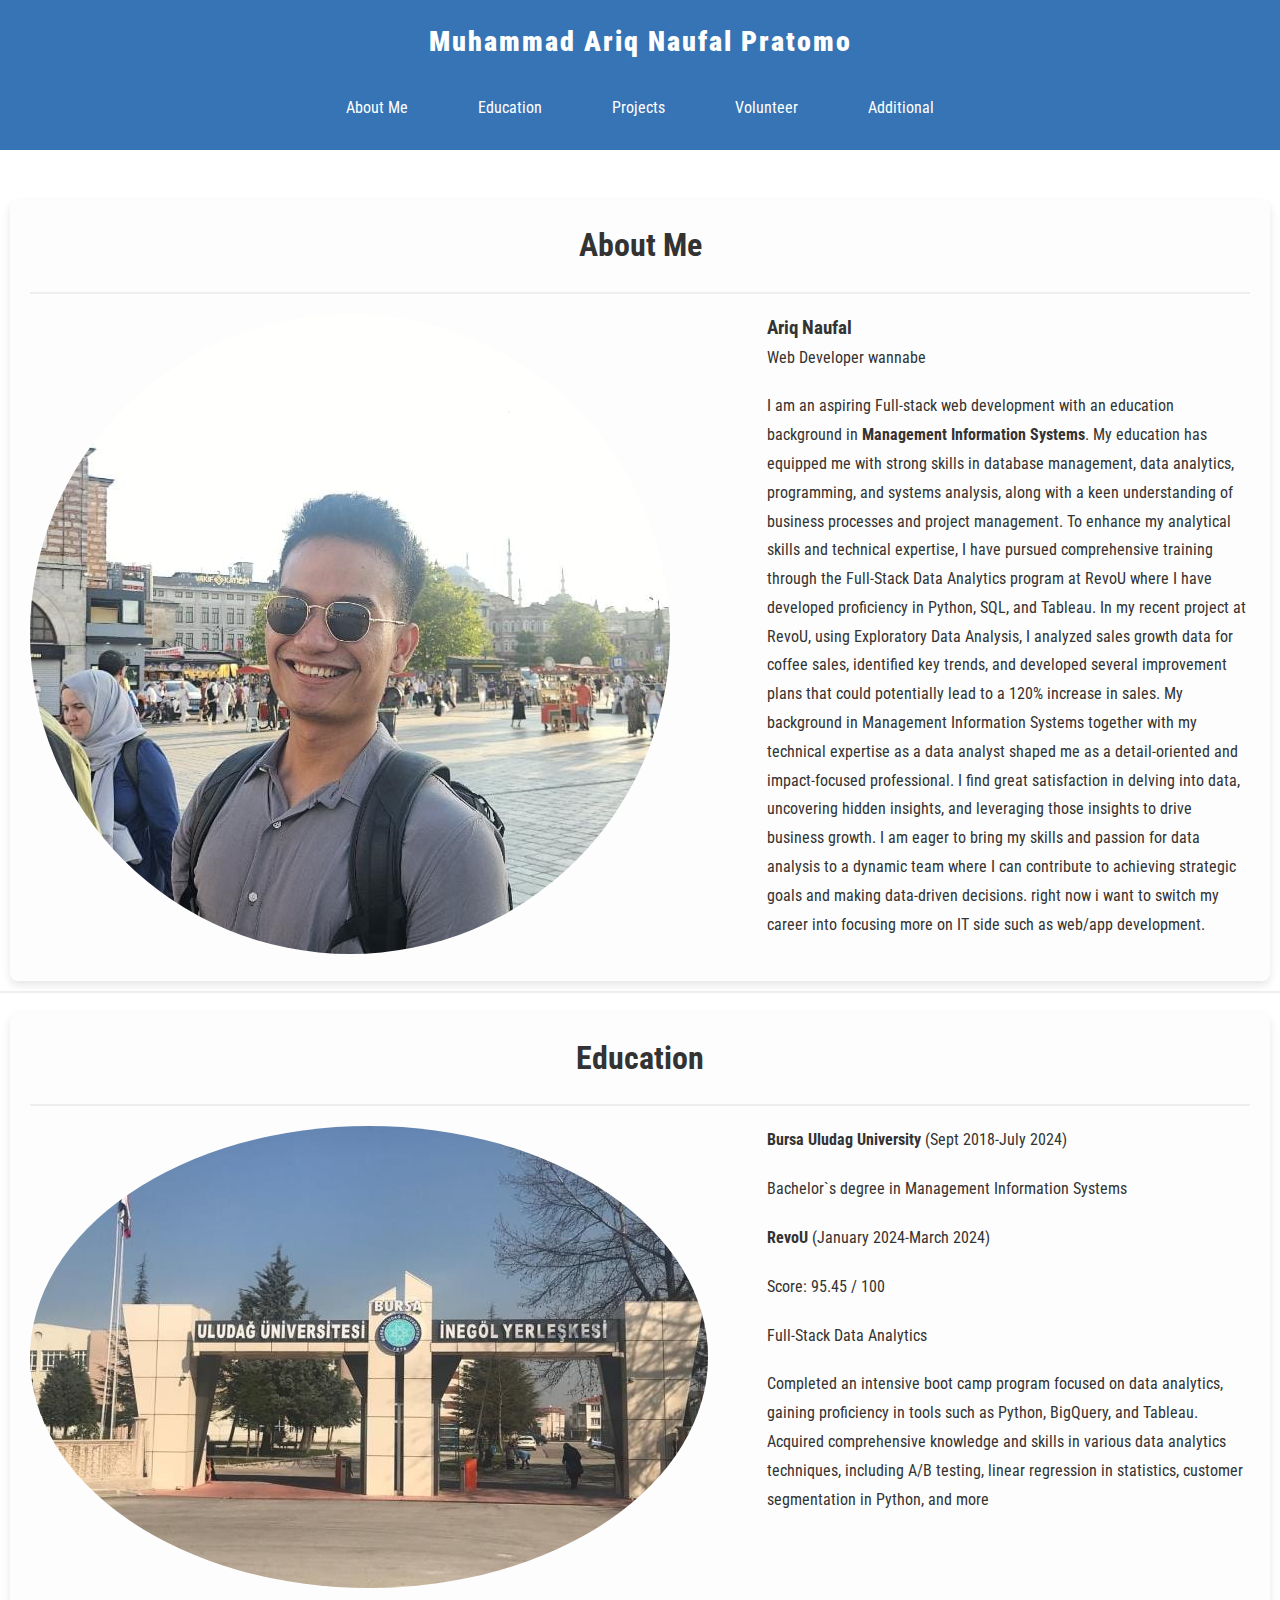
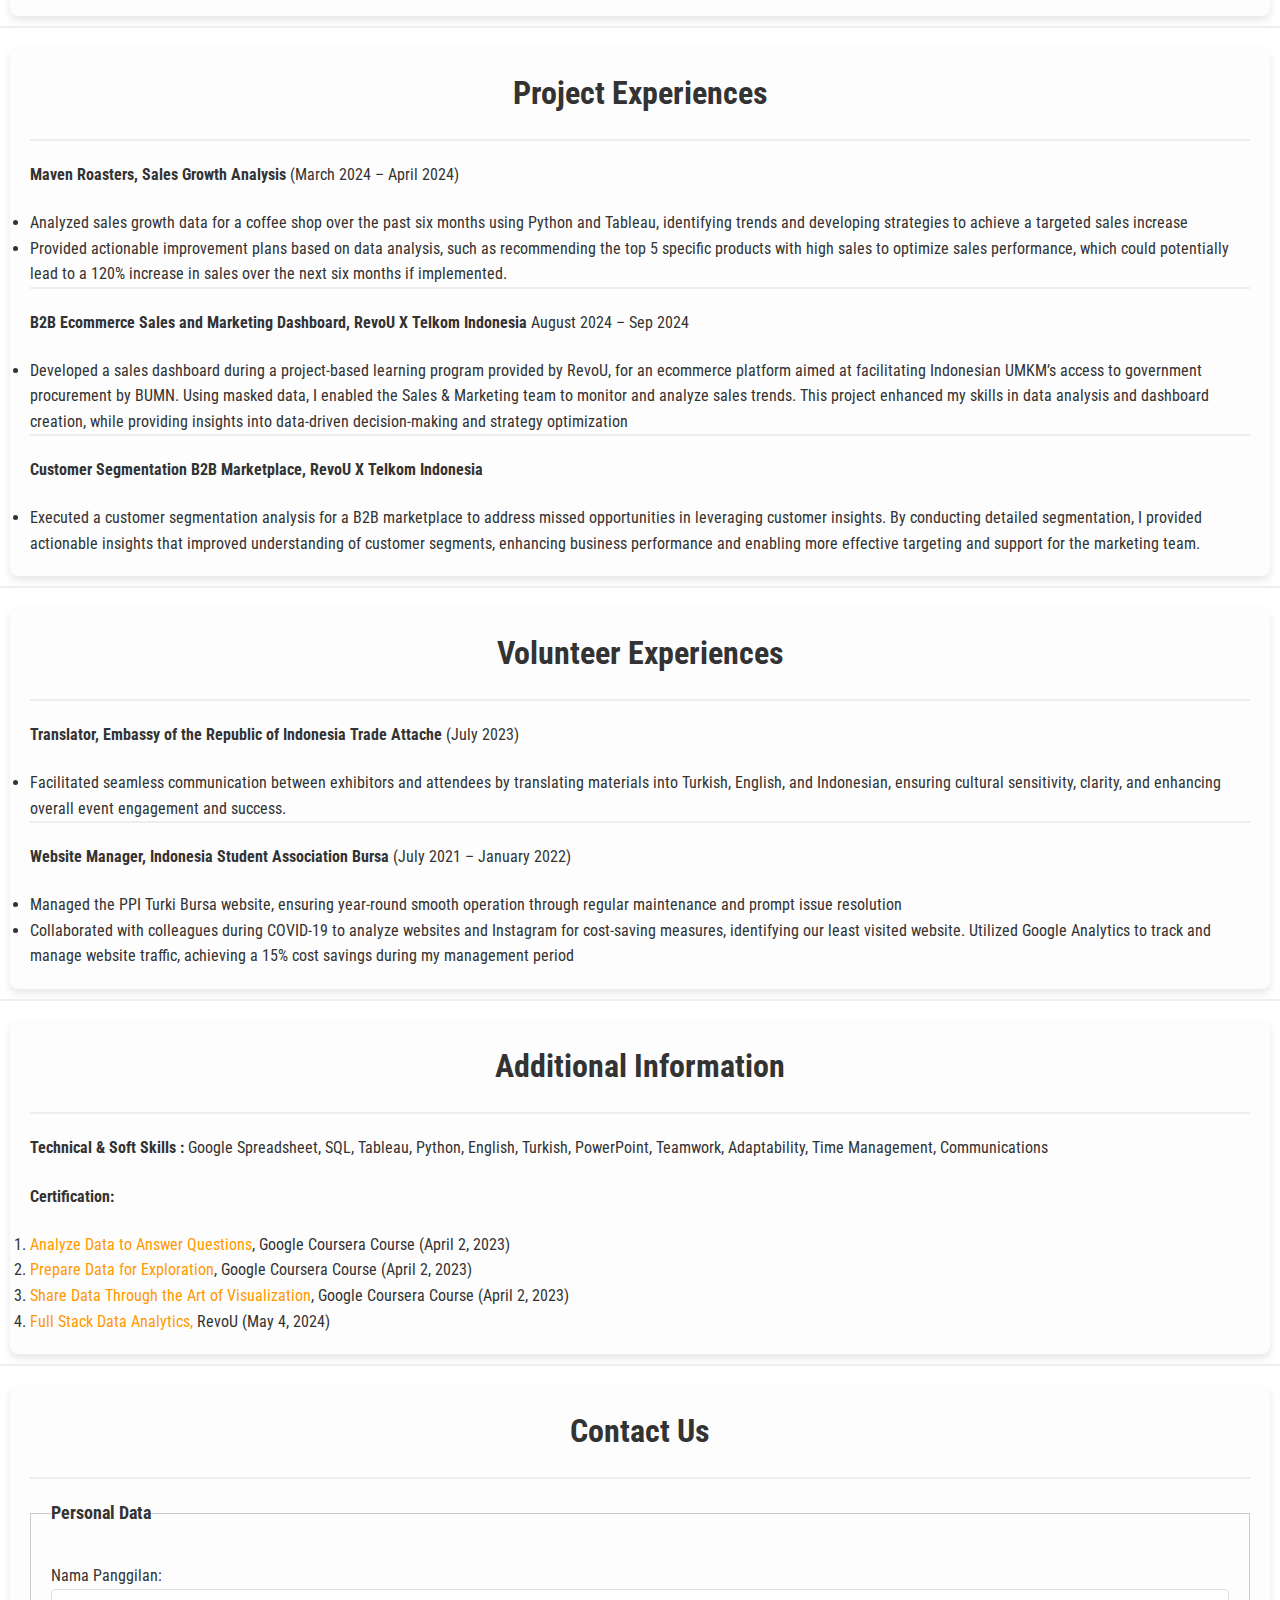
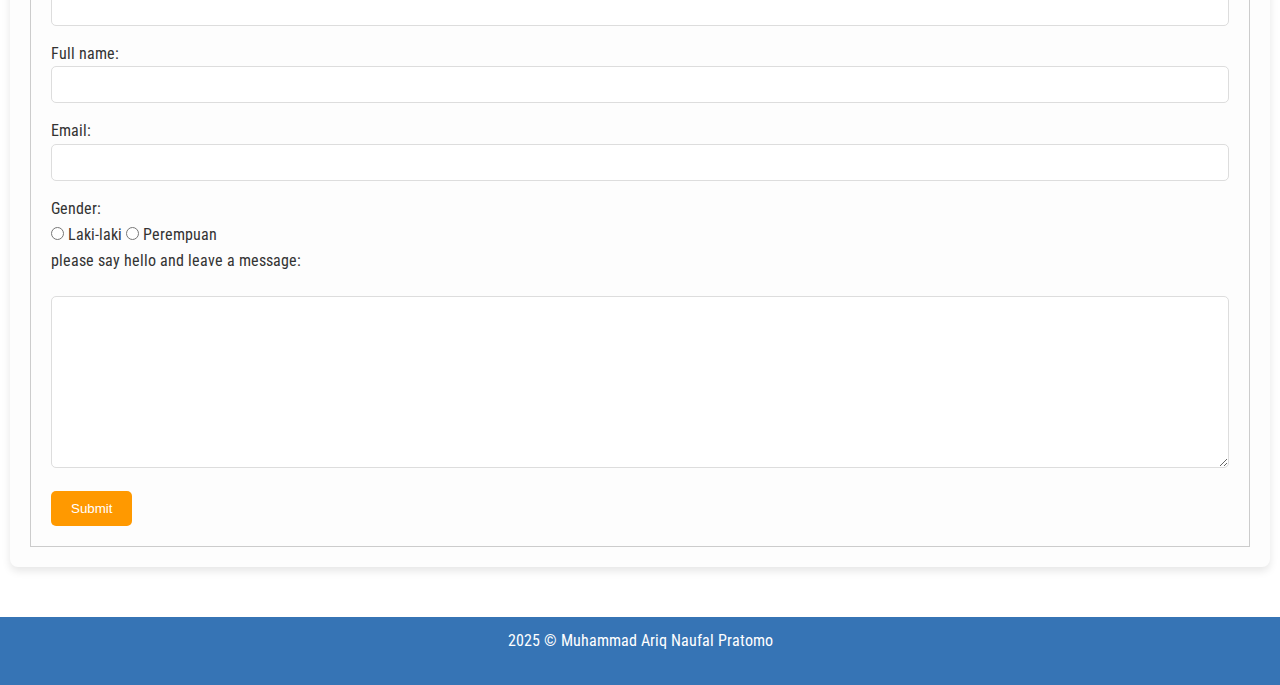
<file: index.html>
<!DOCTYPE html>
<html lang="en">
<head>
    <meta charset="UTF-8">
    <meta name="viewport" content="width=device-width, initial-scale=1.0">
    <meta name="author" content="Muhammad Ariq Naufal Pratomo">
    <meta name="keywords" content="Muhammad Ariq Naufal Pratomo, Portfolio, JavaScript, Python, React, Node.js, Full-Stack Developer, Software Engineer, Data Analyst">
    <title>My Project`s Milestone Portofolio</title>
    <link rel="stylesheet" href="style.css">
    <link rel="preconnect" href="https://fonts.googleapis.com">
    <link rel="preconnect" href="https://fonts.gstatic.com" crossorigin>
    <link href="https://fonts.googleapis.com/css2?family=Roboto+Condensed:ital,wght@0,100..900;1,100..900&display=swap" rel="stylesheet">
</head>
<body>
    <!-- Navbar -->
    <header>
        <div class="container">
            <h1><strong>Muhammad Ariq Naufal Pratomo</strong></h1>
            <nav>
            <ul>
                <li><a href="#about-me">About Me</a></li>
                <li><a href="#education-section">Education</a></li>
                <li><a href="#projects-section">Projects</a></li>
                <li><a href="#volunteer-section">Volunteer</a></li>
                <li><a href="#additional-section">Additional</a></li>
            </ul>
            </nav>
        </div>
    </header>

    
    <main>
        <section id="about-me">
            <!-- About Me Section -->
            <div>
                <h2>About Me</h2> 
            </div>
            <hr>
            <div class="parent-about-me">
                <div class="images-about-me">
                    <div><img style="border-radius: 50%; max-width: 150%;" src="images/pp_wa.jpg" alt="profile-photo"></div>  
                </div>
                <div class="develop-about-me">
                    <h3>Ariq Naufal</h3>
                    <p>Web Developer wannabe</p>
                    <p>I am an aspiring Full-stack web development with an education background in <strong>Management Information Systems</strong>. My education has
                        equipped me with strong skills in database management, data analytics, programming, and systems analysis, along with a
                        keen understanding of business processes and project management. To enhance my analytical skills and technical expertise,
                        I have pursued comprehensive training through the Full-Stack Data Analytics program at RevoU where I have developed
                        proficiency in Python, SQL, and Tableau. In my recent project at RevoU, using Exploratory Data Analysis, I analyzed sales
                        growth data for coffee sales, identified key trends, and developed several improvement plans that could potentially lead to a
                        120% increase in sales. My background in Management Information Systems together with my technical expertise as a data
                        analyst shaped me as a detail-oriented and impact-focused professional. I find great satisfaction in delving into data,
                        uncovering hidden insights, and leveraging those insights to drive business growth. I am eager to bring my skills and passion
                        for data analysis to a dynamic team where I can contribute to achieving strategic goals and making data-driven decisions.
                        right now i want to switch my career into focusing more on IT side such as web/app development.
                        </p>
                </div>
            </div>

        </section>
        <hr>

        <section id="education-section">
            <!-- Education Section -->
            <div>
                <h2>Education</h2>
            </div>
            <hr>
            <div class="parent-education">
                <div class="education-images">
                    <img style="border-radius: 50%; max-width: 150%" src="./images/bursa_uludag_universitesi.jpg" alt="">
                </div>
                <div class="rincian-education">
                    <p><strong>Bursa Uludag University</strong> (Sept 2018-July 2024)</p>
                    <p>Bachelor`s degree in Management Information Systems</p>
                    <p><strong>RevoU</strong> (January 2024-March 2024)</p>
                    <p>Score: 95.45 / 100 </p>
                    <p>Full-Stack Data Analytics</p>
                    <p>Completed an intensive boot camp program focused on data analytics, gaining proficiency in tools such as Python, BigQuery,
                        and Tableau. Acquired comprehensive knowledge and skills in various data analytics techniques, including A/B testing, linear
                        regression in statistics, customer segmentation in Python, and more</p>
                </div>
               
            </div>   
        </section>
        <hr>

        <section id="projects-section">
            <!-- Projects Section -->
            <div>
                <h2>Project Experiences</h2>
            </div>
            <hr>
            <div>
                <div>
                    <p><strong>Maven Roasters, Sales Growth Analysis</strong> (March 2024 – April 2024) </p>
                    <ul>
                        <li>
                            Analyzed sales growth data for a coffee shop over the past six months using Python and Tableau, identifying trends and
                            developing strategies to achieve a targeted sales increase
                        </li>
                        <li>
                            Provided actionable improvement plans based on data analysis, such as recommending the top 5 specific products with
                            high sales to optimize sales performance, which could potentially lead to a 120% increase in sales over the next six
                            months if implemented.
                        </li>
                    </ul>
                    <hr>
                    <p><strong>B2B Ecommerce Sales and Marketing Dashboard, RevoU X Telkom Indonesia</strong> August 2024 – Sep 2024</p>
                    <ul>
                        <li>
                            Developed a sales dashboard during a project-based learning program provided by RevoU, for an ecommerce platform
                            aimed at facilitating Indonesian UMKM’s access to government procurement by BUMN. Using masked data, I enabled the
                            Sales & Marketing team to monitor and analyze sales trends. This project enhanced my skills in data analysis and
                            dashboard creation, while providing insights into data-driven decision-making and strategy optimization
                        </li>
                    </ul>
                    <hr>
                    <p><strong>Customer Segmentation B2B Marketplace, RevoU X Telkom Indonesia</strong></p>
                    <ul>
                        <li>
                            Executed a customer segmentation analysis for a B2B marketplace to address missed opportunities in leveraging
                            customer insights. By conducting detailed segmentation, I provided actionable insights that improved understanding of
                            customer segments, enhancing business performance and enabling more effective targeting and support for the marketing
                            team.
                        </li>
                    </ul>
                </div>
                
            </div>
            
            
        </section>
        <hr>

        <section id="volunteer-section">
            <!-- Volunteer Section -->
             <div>
                <h2>Volunteer Experiences</h2>
             </div>
             <hr>
             <div>
                <div>
                    <p><strong>Translator, Embassy of the Republic of Indonesia Trade Attache</strong> (July 2023)</p>
                 <ul>
                    <li>
                        Facilitated seamless communication between exhibitors and attendees by translating materials into Turkish, English, and
                        Indonesian, ensuring cultural sensitivity, clarity, and enhancing overall event engagement and success.
                    </li>
                 </ul>
                 <hr>
                 <p><strong>Website Manager, Indonesia Student Association Bursa</strong> (July 2021 – January 2022)</p>
                 <ul>
                    <li>
                        Managed the PPI Turki Bursa website, ensuring year-round smooth operation through regular maintenance and prompt
                        issue resolution
                    </li>
                    <li>
                        Collaborated with colleagues during COVID-19 to analyze websites and Instagram for cost-saving measures, identifying
                        our least visited website. Utilized Google Analytics to track and manage website traffic, achieving a 15% cost savings
                        during my management period
                    </li>
                 </ul>
                 </div>
             </div>
        </section>
        <hr>

        <section id="additional-section">
            <!-- Additional Section -->
             <h2>Additional Information</h2>
             <hr>
             <div>
                <p><strong>Technical & Soft Skills :</strong> Google Spreadsheet, SQL, Tableau, Python, English, Turkish, PowerPoint, Teamwork, Adaptability,
                    Time Management, Communications </p>
                 <p><strong>Certification:</strong></p>
                 <ol>
                    <li><a href="https://www.coursera.org/account/accomplishments/verify/3XTLE93GWQES"> Analyze Data to Answer Questions</a>, Google Coursera Course (April 2, 2023)</li>
                    <li><a href="https://www.coursera.org/account/accomplishments/verify/557PFNLF5CJQ"> Prepare Data for Exploration</a>, Google Coursera Course (April 2, 2023)</li>
                    <li><a href="https://www.coursera.org/account/accomplishments/verify/ETE9G58YK9QF"> Share Data Through the Art of Visualization</a>, Google Coursera Course (April 2, 2023)</li>
                    <li><a href="https://docs.google.com/presentation/d/1F1qZTThLjx9x_4CL5Ber0boZdA1meXDY-g_aBzYS6PU/edit#slide=id.p"> Full Stack Data Analytics,</a> RevoU (May 4, 2024)</li>
                 </ol>
             </div>
             
        </section>
       
        <hr>
        
        <section id="contact-section">
            <!-- Contact Section -->
             <h2>Contact Us</h2>
             <hr>
             <form action="/action_page.php" method="get" autocomplete="on">
                <fieldset>
                    <legend>Personal Data</legend>
                    <label for="Npanggilan">Nama Panggilan:</label><br>
                    <input type="text" id="Npanggilan" name="Npanggilan" required><br>
                    <label for="Nfullname">Full name:</label><br>
                    <input type="text" id="Nfullname" name="nfullname" required><br>
                    <label for="email">Email:</label><br>
                    <input type="email" id="email" required><br>
                    <label for="jGender" checked>Gender:</label><br>
                    <input type="radio" id="laki-laki" name="gender" value="jenis">
                    <label for="gender">Laki-laki</label>
                    <input type="radio" id="perempuan" name="gender" value="jenis">
                    <label for="perempuan">Perempuan</label><br>
                    <p>please say hello and leave a message:</p>
                    <textarea name="message" rows="10" cols="50"></textarea><br>
                    <input type="submit" value="Submit">
                </fieldset>
               
             </form>
        </section>


    </main>

    <footer>
        <p class="peach-cream">2025 &copy Muhammad Ariq Naufal Pratomo</p>
    </footer>
</body>
</html>
</file>
<file: style.css>
/* Base styling */
* {
    margin: 0;
    padding: 0;
    box-sizing: border-box;
}

body {
    font-family: 'Arial', sans-serif;
    line-height: 1.6;
    background-color: #f5f5f5;
    color: #333;
    font-family: "Roboto Condensed", sans-serif;
    font-optical-sizing: auto;
    font-weight: <300>;
    font-style: normal;

      
}

.container {
    width: 100%;
    margin: 0 auto;
    padding: 0 20px;
    transition-property: background-color;
    transition-duration: 5s;
    transition-delay: 3s ;
}

/* Header */
header {
    background-color: #3674B5;
    color: #fff;
    padding: 20px 0;
    text-align: center;
}

header h1 {
    font-size: 24px;
    letter-spacing: 2px;
}


.pp-image {
    display: flex;
}

.container-about{
    
}


nav ul {
    display: flex;
    justify-content: center;
    list-style-type: none;
    padding: 10px;
    background-color: #3674B5;
    margin-top: 20px;
   

}

nav ul li {
    margin: 0 15px;
}

nav ul li a {
    color: #fff;
    text-decoration: none;
    padding: 10px 15px;
    
  
}

nav ul li a:hover {
    background-color: #ff9900;
    border-radius: 5px;
}

/* Main Content */
main {
    gap: 40px;
    padding: 40px 0;
    background-color: #fff;
}

section {
    background-color: #fdfdfd;
    padding: 20px;
    margin: 10px;
    border-radius: 8px;
    box-shadow: 0 4px 8px rgba(0, 0, 0, 0.1);
}

h2 {
    font-size: 30px;
    margin-bottom: 20px;
    color: #333;
    text-align: center;
}

hr {
    border: 1px solid #eee;
    margin-bottom: 20px;
}

/* Text Styles */
p {
    font-size: 16px;
    line-height: 1.8;
    margin-bottom: 20px;
}

/* Links */
a {
    color: #ff9900;
    text-decoration: none;
}



/* Form Styling */
form fieldset {
    border: 1px solid #ccc;
    padding: 20px;
}

legend {
    font-size: 18px;
    font-weight: bold;
    margin-bottom: 15px;
}

input[type="text"],
input[type="email"],
textarea {
    width: 100%;
    padding: 10px;
    margin-bottom: 15px;
    border: 1px solid #ddd;
    border-radius: 5px;
}

input[type="submit"] {
    background-color: #ff9900;
    color: #fff;
    border: none;
    padding: 10px 20px;
    cursor: pointer;
    border-radius: 5px;
}

input[type="submit"]:hover {
    background-color: #e68900;
}

/* Footer */
footer {
    background-color: #3674B5;
    color: #fff;
    text-align: center;
    padding: 10px 0;
}

/* Responsive Design */

/* Mobile Styles */
@media (max-width: 768px) {
    header h1 {
        font-size: 20px;
    }

    nav ul {
        flex-direction: column;
        align-items: center;
    }

    nav ul li {
        margin: 10px 0;
    }

    main {
        grid-template-columns: 1fr;
        padding: 20px 0;
    }

    section {
        margin-bottom: 30px;
    }

    h2 {
        font-size: 24px;
    }

    p {
        font-size: 14px;
    }

    form fieldset {
        padding: 15px;
    }
}

/* Tablet Styles */
@media (max-width: 1024px) {
    header h1 {
        font-size: 22px;
    }

    nav ul {
        flex-direction: row;
        justify-content: center;
    }

    nav ul li {
        margin: 0 10px;
    }

    main {
        grid-template-columns: 1fr 1fr;
    }
}

/* Desktop & Large Screens */
@media (min-width: 1025px) {
    main {
        grid-template-columns: 1fr 1fr 1fr;
        max-width: 1300px; /* Set a max-width for larger screens */
        margin: 0 auto;
    }

    section {
        grid-column: span 1;
    }

    header h1 {
        font-size: 28px;
    }

    nav ul li {
        margin: 0 20px;
    }

    h2 {
        font-size: 32px;
    }
}

/* part of parent-about-me  */

.parent-about-me {
    display: grid;
    grid-template-columns: repeat(5, 1fr);
    grid-template-rows: repeat(6, 1fr);
    gap: 8px;
}
    
.images-about-me {
    grid-column: span 2 / span 2;
    grid-row: span 6 / span 6;
    
}


.develop-about-me {
    grid-column: span 2 / span 2;
    grid-row: span 6 / span 6;
    grid-column-start: 4;
}
        
/* education part */

.parent-education {
    display: grid;
    grid-template-columns: repeat(5, 1fr);
    grid-template-rows: repeat(6, 1fr);
    gap: 8px;
}
    
.education-images {
    grid-column: span 2 / span 2;
    grid-row: span 6 / span 6;
    
}


.rincian-education {
    grid-column: span 2 / span 2;
    grid-row: span 6 / span 6;
    grid-column-start: 4;
}
</file>
